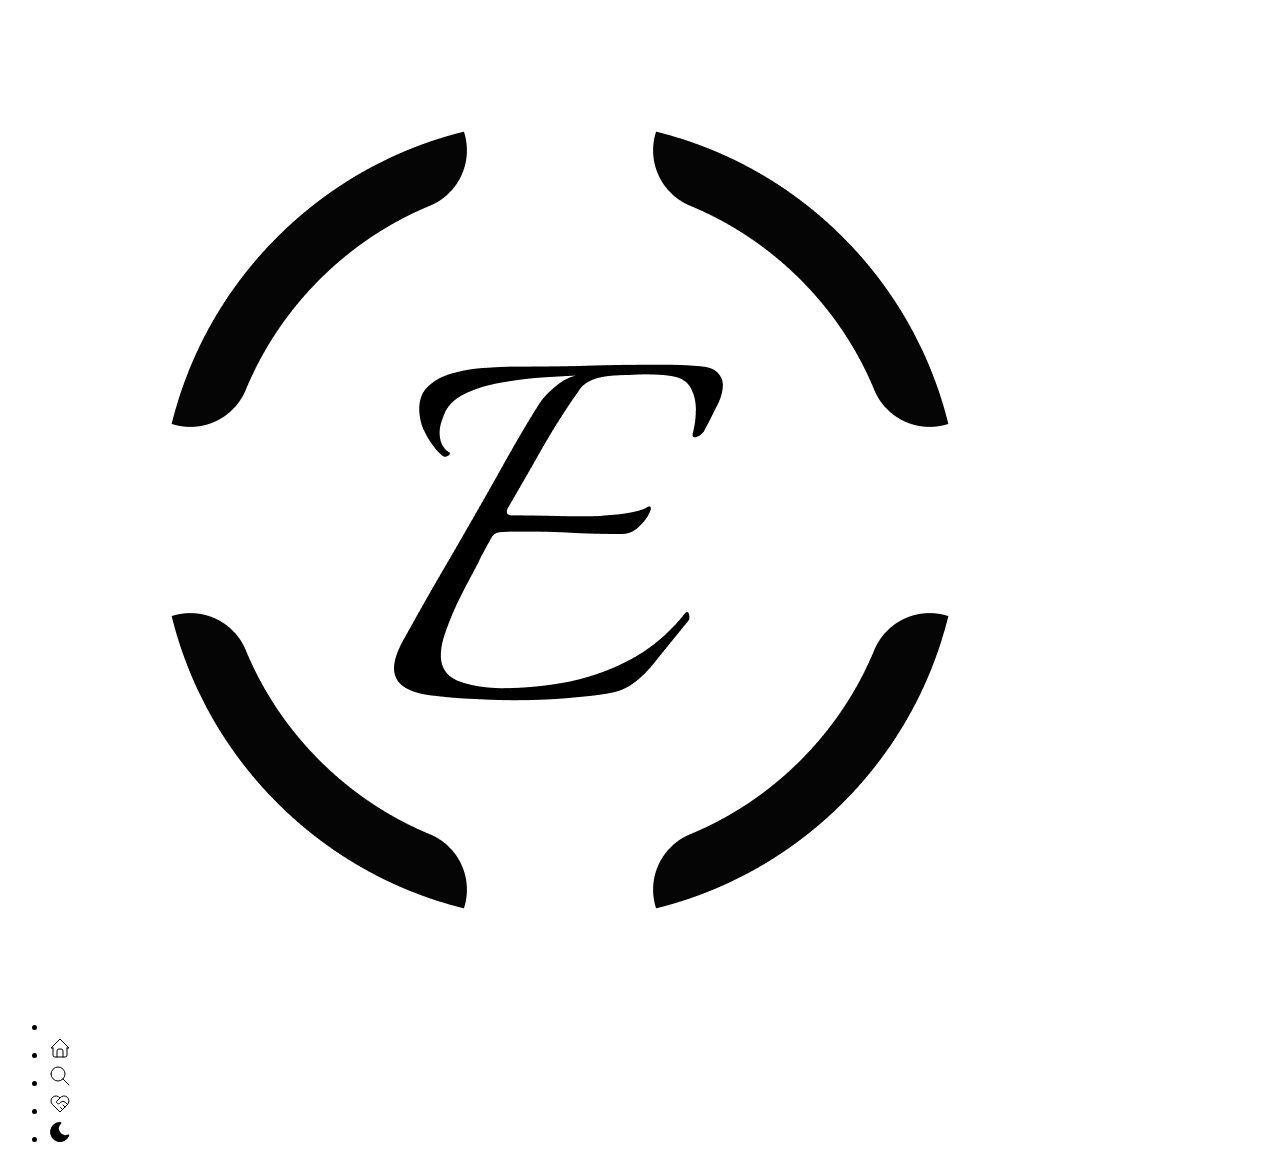
<file: dev/index.html>
<head>
    <meta charset="UTF-8">
    <meta name="viewport" content="width=device-width, initial-scale=1.0">
    <link rel="stylesheet" href="assets/theme/light.css">
    <title>Jornal EcoTirso</title>
</head>

<body>
    <nav class="nav">
        <ul>
            <li style="top: 28px;">
                <img src="assets/img/logo/Logo Black.png" id="logo_nav" alt="Logo Black">
            </li>
            <li style="top: 195px;">
                <a href="#">
                    <img src="assets/img/icons/home.svg" alt="home icon" id="icon_nav">
                    <span></span>
                </a>
            </li>
            <li style="top: 215px;">
                <a href="#">
                    <img src="assets/img/icons/search.svg" alt="search icon" id="icon_nav">
                    <span></span>
                </a>
            </li>
            <li style="top: 235px;">
                <a href="#">
                    <img src="assets/img/icons/heart-handshake.svg" alt="hands icon" id="icon_nav">
                    <span></span>
                </a>
            </li>
            <li style="bottom: -58%;">
                <a href="#">
                    <img src="assets/img/icons/moon.svg" alt="moon icon" id="icon_nav">
                </a>
            </li>
        </ul>
    </nav>

    <div id="principal">
        <div id="Circle_Blur" style="top: 0px; left: 70px; transform: translate(-20%,-20%)"></div>
        <div id="Circle_Blur" style="bottom: 0px; right:0px; transform: translate(20%,20%);"></div>
        <div></div>
        <div></div>
        <div></div>
        <div></div>
    </div>

</body>

</html>
</file>
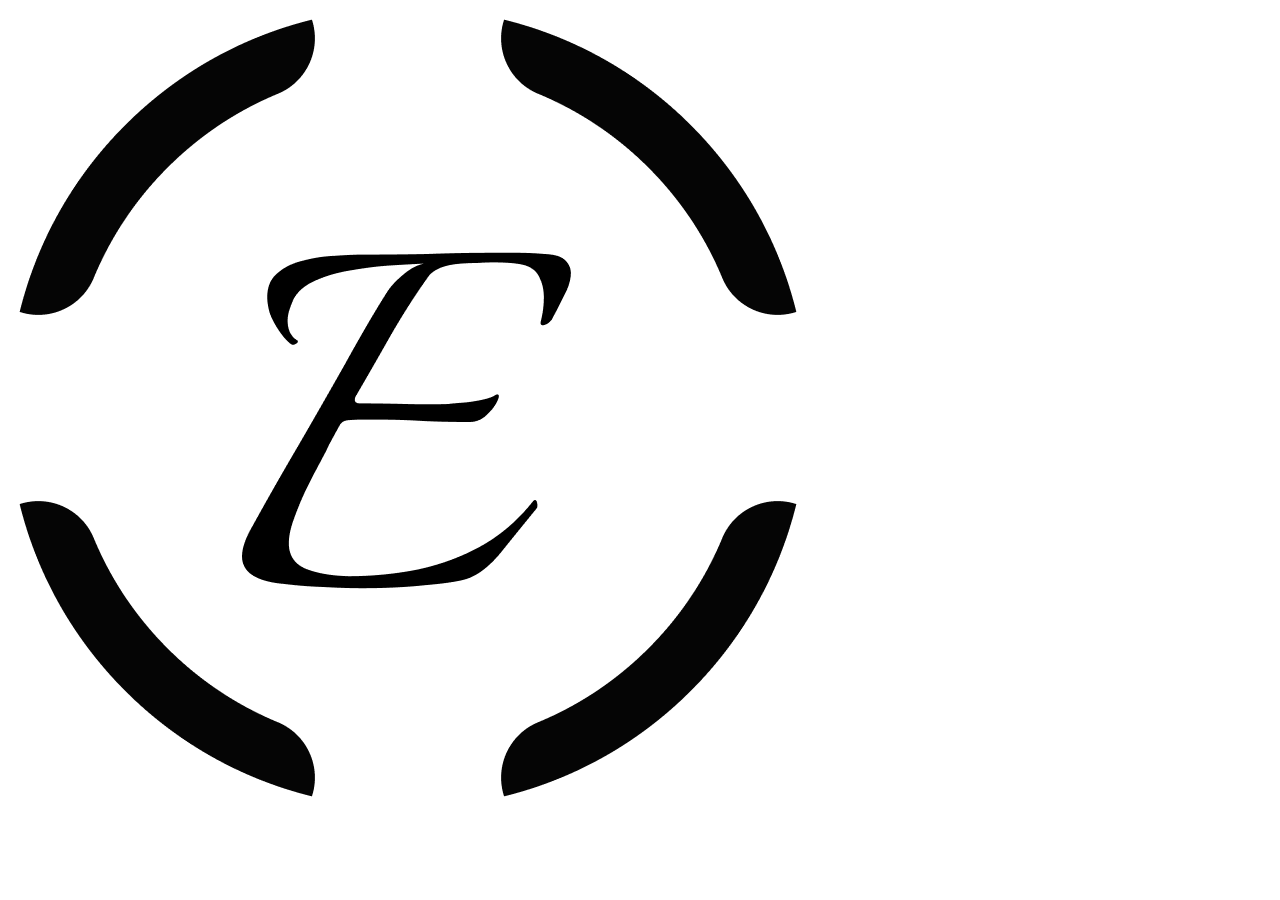
<file: examples/logoanim/index.html>
<!DOCTYPE html>
<html lang="en">
<head>
    <meta charset="UTF-8">
    <meta name="viewport" content="width=device-width, initial-scale=1.0">
    <title>Logo Loading Animation</title>
    <style>
        img {
            position: absolute;
        }

        .elipse {
            animation: load 2s linear infinite;
        }
        @keyframes load {
            0% {
                transform: rotate(0deg) scale(1);

            }
            50% {
                transform: rotate(180deg) scale(0.95);
            
            }
            100% {
                transform: rotate(360deg) scale(1);
    
            }
        }
    </style>
</head>
<body>
    <img class="elipse" src="../../assets/logo/Ellipse_Black.png">
    <img src="../../assets/logo/E_Black.png">
</body>
</html>
</file>
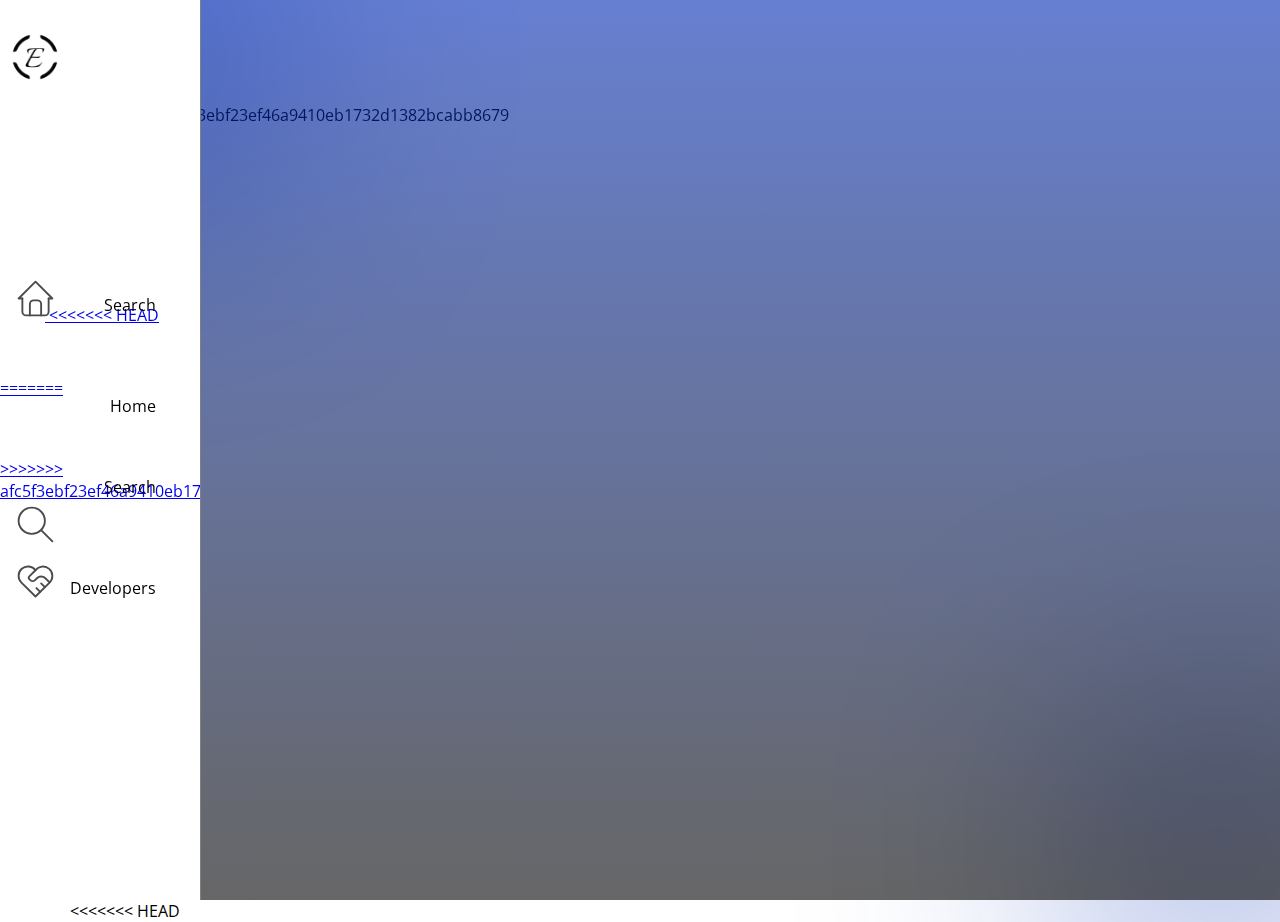
<file: dev/base.html>
<head>
    <meta charset="UTF-8">
    <meta name="viewport" content="width=device-width, initial-scale=1.0">
    <link rel="stylesheet" href="assets/theme/style.css">
    <link id="themesheet" rel="stylesheet" href="assets/theme/light.css">
    <title>Jornal EcoTirso</title>
    <meta name="title" content="EcoTirso">
    <meta name="description" content="News about environmental issues of Santo Tirso">
    <meta name="keywords" content="Santo Tirso, Environment, Environmental issues">
    <meta name="robots" content="index, nofollow">
    <meta http-equiv="Content-Type" content="text/html; charset=utf-8">
    <meta name="language" content="Portuguese">
    <meta name="revisit-after" content="7 days">
    <meta name="author" content="Goncermor, Juan Torres, Hugo Silva, Mathéo Carneiro">
    <script>
        let links = ["assets/theme/light.css", "assets/theme/dark.css"];
        let currentIndex = 0;
        let icons_themes = ["assets/img/icons/moon.svg", "assets/img/icons/sun.svg"];
        let currentIcon = 0;

        function cssChange() {
            currentIndex = (currentIndex + 1) % links.length;
            document.getElementById("themesheet").href = links[currentIndex];
            currentIcon = (currentIcon + 1) % icons_themes.length;
            document.getElementById("moon").src = icons_themes[currentIcon];

        }

        function changepage(page) {

            fetch(page)
                .then(x => x.text())
                .then(y => document.getElementById("content_page").innerHTML = y);

        }

    </script>
</head>

<body>
    <ul class="nav">
        <li style="top: 28px;">
            <img src="assets/img/logo/Logo Black.png" class="logo_nav" alt="Logo Black">
        </li>
        <li style="top: 195px;">
            <a href="home.html">
                <svg xmlns="http://www.w3.org/2000/svg" width="24" height="24" viewBox="0 0 24 24" fill="none"
                    stroke="black" stroke-width="1" stroke-linecap="round" stroke-linejoin="round" class="icon_nav">
                    <path stroke="none" d="M0 0h24v24H0z" fill="none" />
                    <path d="M5 12l-2 0l9 -9l9 9l-2 0" />
                    <path d="M5 12v7a2 2 0 0 0 2 2h10a2 2 0 0 0 2 -2v-7" />
                    <path d="M9 21v-6a2 2 0 0 1 2 -2h2a2 2 0 0 1 2 2v6" />
                </svg>


<<<<<<< HEAD
                    <p>Search</p>
                </a>
            </li>
            <li style="top: 215px;">
                <a href="#" onclick="changepage('Developers.html')">
=======
                <p>Home</p>
            </a>
        </li>
        <li style="top: 215px;">
            <a href="#" onclick="changepage('Search.html')">
>>>>>>> afc5f3ebf23ef46a9410eb1732d1382bcabb8679

                <svg xmlns="http://www.w3.org/2000/svg" width="24" height="24" viewBox="0 0 24 24" fill="none"
                    stroke="currentColor" stroke-width="1" stroke-linecap="round" stroke-linejoin="round"
                    class="icon_nav">
                    <path stroke="none" d="M0 0h24v24H0z" fill="none" />
                    <path d="M10 10m-7 0a7 7 0 1 0 14 0a7 7 0 1 0 -14 0" />
                    <path d="M21 21l-6 -6" />
                </svg>

                <p>Search</p>
            </a>
        </li>
        <li style="top: 235px;">
            <a href="#" onclick="changepage('Developers.html')">

                <svg xmlns="http://www.w3.org/2000/svg" width="24" height="24" viewBox="0 0 24 24" fill="none"
                    stroke="currentColor" stroke-width="1" stroke-linecap="round" stroke-linejoin="round"
                    class="icon_nav">
                    <path stroke="none" d="M0 0h24v24H0z" fill="none" />
                    <path d="M19.5 12.572l-7.5 7.428l-7.5 -7.428a5 5 0 1 1 7.5 -6.566a5 5 0 1 1 7.5 6.572" />
                    <path
                        d="M12 6l-3.293 3.293a1 1 0 0 0 0 1.414l.543 .543c.69 .69 1.81 .69 2.5 0l1 -1a3.182 3.182 0 0 1 4.5 0l2.25 2.25" />
                    <path d="M12.5 15.5l2 2" />
                    <path d="M15 13l2 2" />
                </svg>

                <p>Developers</p>
            </a>
        </li>
        <li style="bottom: -56.5%;">
            <a href="#" onclick="cssChange()">
                <img src="assets/img/icons/moon.svg" alt="moon icon" class="icon_nav" id="moon">
            </a>
        </li>
    </ul>
    <div class="principal" id="content_page">
        <div class="Circle_Blur" style="top: 0px; left: 70px; transform: translate(-20%,-20%)"></div>
        <div class="Circle_Blur" style="bottom: 0px; right:0px; transform: translate(20%,20%);"></div>
        <div class="window_blur"></div>

<<<<<<< HEAD
        <div class="box" id="title_box" >
            <p style=" position: relative; font-size: 7.8vh;   line-height: 1; width: 95%; height: 65%; left: 5%;" id="title"> </p>
            <p style=" position: relative; font-size: 4.2vh; line-height: 1; width: 95%; height: 35%; left: 5%;" id="Author_data"></p>
=======
        <div class="box" id="title_box">
            <p style=" position: relative; font-size: 7.8vh;   line-height: 1; width: 95%; height: 65%; left: 5%;"
                id="title"></p>
            <p style=" position: relative; font-size: 4.2vh; line-height: 1; width: 95%; height: 35%; left: 5%;"
                id="Author_data"></p>
>>>>>>> afc5f3ebf23ef46a9410eb1732d1382bcabb8679
        </div>

        <div class="box" id="content_box">
            <p style="position: relative; width: 100%; height: 100%; font-size: 18px; text-align: left;" id="content">
            </p>
        </div>

        <div class="box" id="img_box"></div>
    </div>

</body>

</html>
</file>
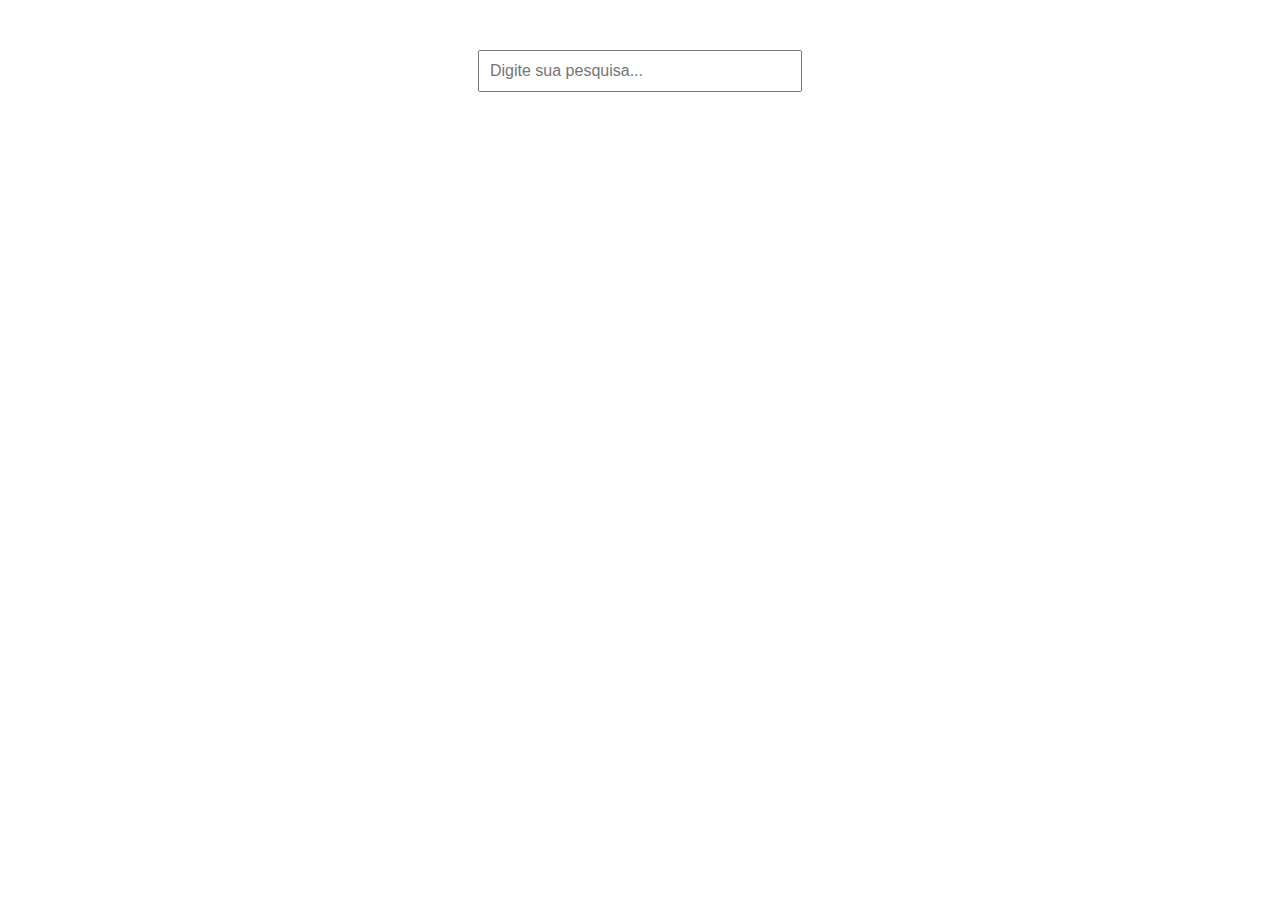
<file: dev/search.html>
<!DOCTYPE html>
<html lang="pt">

<head>
    <meta charset="UTF-8">
    <meta name="viewport" content="width=device-width, initial-scale=1.0">
    <title>Página de Pesquisa</title>
    <style>
        body {
            font-family: Arial, sans-serif;
            display: flex;
            flex-direction: column;
            align-items: center;
            margin-top: 50px;
        }

        #searchBox {
            width: 300px;
            padding: 10px;
            font-size: 16px;
        }

        #results {
            margin-top: 20px;
            width: 300px;
            border: 1px solid #ccc;
            padding: 10px;
            display: none;
        }
    </style>
</head>

<body>

    <input type="text" id="searchBox" placeholder="Digite sua pesquisa..." onkeyup="search()">
    <div id="results"></div>

    <script>

        // Este codigo tem que ser mudado obviamente
        const items = ["Apple", "Banana", "Cherry", "Date", "Grapes", "Mango", "Orange", "Pineapple"];

        function search() {
            let query = document.getElementById("searchBox").value.toLowerCase();
            let resultsDiv = document.getElementById("results");
            resultsDiv.innerHTML = "";

            if (query.trim() === "") {
                resultsDiv.style.display = "none";
                return;
            }

            let filtered = items.filter(item => item.toLowerCase().includes(query));

            if (filtered.length > 0) {
                resultsDiv.style.display = "block";
                filtered.forEach(item => {
                    let div = document.createElement("div");
                    div.textContent = item;
                    resultsDiv.appendChild(div);
                });
            } else {
                resultsDiv.style.display = "none";
            }
        }
    </script>

</body>

</html>
</file>
<file: dev/assets/theme/light.css>
:root {
  --background: #fff;
  --icon_color: black;  
}

.logo_nav {filter: invert(0%);}
</file>
<file: dev/assets/theme/style.css>
@import url('https://fonts.googleapis.com/css2?family=Open+Sans:ital,wght@0,300..800;1,300..800&display=swap');

  *{font-family: Open Sans; margin: 0; padding: 0; transition: color 1s ease-in-out, background-color 1s ease-in-out;}

body {
    width: 100%;
    height: 100%;
    background-color: var(--background);
  } 
  
  .news-section {
    width: 100%; /* Ajusta a largura para 100% */
    padding: 20px;
    background-color: var(--background);
    border-top: 2px solid #808080;
    position: relative; 
    margin: 20px auto; /* Centraliza a seção de notícias */
    max-width: 1200px; /* Define uma largura máxima */
}

.news-section h2 {
    font-size: 2em;
    margin-bottom: 10px;
}

#news-container {
  display: flex; /* Alinha os itens em linha */
  flex-direction: row; /* Alinha a primeira notícia e o container das menores */
  gap: 15px; /* Espaçamento entre os itens */
}
.small-news-container {
  display: flex;
  flex-direction: column; /* Alinha as notícias menores em coluna */
}
.news-item {
  border: 1px solid #ccc;
  padding: 25px 100;
  border-radius: 5px;
  background-color: var(--background);
  color: var(--icon_color);
  box-shadow: 0 2px 5px rgba(0, 0, 0, 0.1);
  position: relative; /* Para posicionar a imagem */
}
.news-item.large {
  margin-left: 100px;
  margin-top: 30px;
  flex: 2; /* Aumenta a largura da primeira notícia */
  max-width: 600px; /* Define uma largura máxima */
  margin-bottom: 15px; /* Espaçamento entre a primeira notícia e as menores */
}

.news-item.small {
  margin-left: 10px;
  margin-top: 30px; /* Espaçamento entre as notícias menores */
  flex: 1; /* Define a largura das notícias menores */
  max-width: 300px; /* Define uma largura máxima para as notícias menores */
}
.news-image {
  width: 90%; /* Ajusta a largura da imagem para 100% do container */
  height: auto; /* Mantém a proporção da imagem */
  margin-top: 10px; /* Espaçamento acima da imagem */
}
.small-image {
  width: 30%; /* Ajusta a largura da imagem para 30% do container */
  height: auto; /* Mantém a proporção da imagem */
  float: left; /* Faz a imagem flutuar à esquerda */
  margin-right: 10px; /* Espaçamento à direita da imagem */
}
  
  .nav{ 
    position: relative;
    height: 100%;
    width: 70px;
    overflow: hidden;
    border-right: #808080 solid 1px;
    z-index: 2;
    background-color: var(--background);
    transition: color 1s ease-in-out, background-color 1s ease-in-out,width 0.3s ease;}
  
    .nav:hover {width: 200px;}

    .nav li { 
      position: relative;
      width: 100%;
      height: 9%;
      }

    .nav a {
        position: relative;
        display: block;
        width: 100%;
        height: 100%;
    }

    .nav p {
        position: absolute;
        display: block;
        visibility: hidden;
        opacity: 0;
        white-space: nowrap;
        transition: opacity 0.3s ease, visibility 0.3s ease;
        color: var(--icon_color);
        right: 22%;
        top: 22%;
    }

    .nav:hover p { 
        opacity: 1;
        visibility: visible;}

      .logo_nav { 
      position: relative;
       width: 58px;
       height: 58px;
       left:6px; 
      }
  
      .icon_nav {
      position: relative;
      opacity: 0.7;
      width: 45px;
       height: 45px;
       left:12.5px;
       stroke: var(--icon_color);
    }
  
    .principal { 
      height: 100%;
      width: calc(100% - 70px); 
      position: relative; 
      top: -100%;
      left: 70px; 
      z-index: 0; 
      background-color: var(--background);}
  
      .Circle_Blur {
        height: 200px; 
        width: 200px; 
        border-radius: 50%; 
        position: fixed; 
        background-color: #002AB2;
        filter: blur(150px);
        z-index: 0; 
        }

        .window_blur {
          position: relative; 
          height: 100%;
          width: 100%; 
          background-image: linear-gradient(#002AB2,black);
          z-index: 1;
          display: none;
          transition: opacity 0.3s ease-in-out;
        }

        .nav:hover ~ .principal  .window_blur {
          display: block; opacity: 0.6;
        }

        .box {border: red solid 0px; position: absolute;}

        .box#title_box {
          top: 9%;
          height: 12%;
          width: 98%;  
          left: 1%;
        right: 1%;
      color: var(--icon_color);}

        .box#content_box {width: 70%;
          height: 75%;
          right: 24%;
          bottom: 1%;
          overflow: hidden;
        color: var(--icon_color);}

          .box#img_box {width: 20%; 
            height: 75%; 
            right: 1%; 
            bottom: 1%;}
</file>
